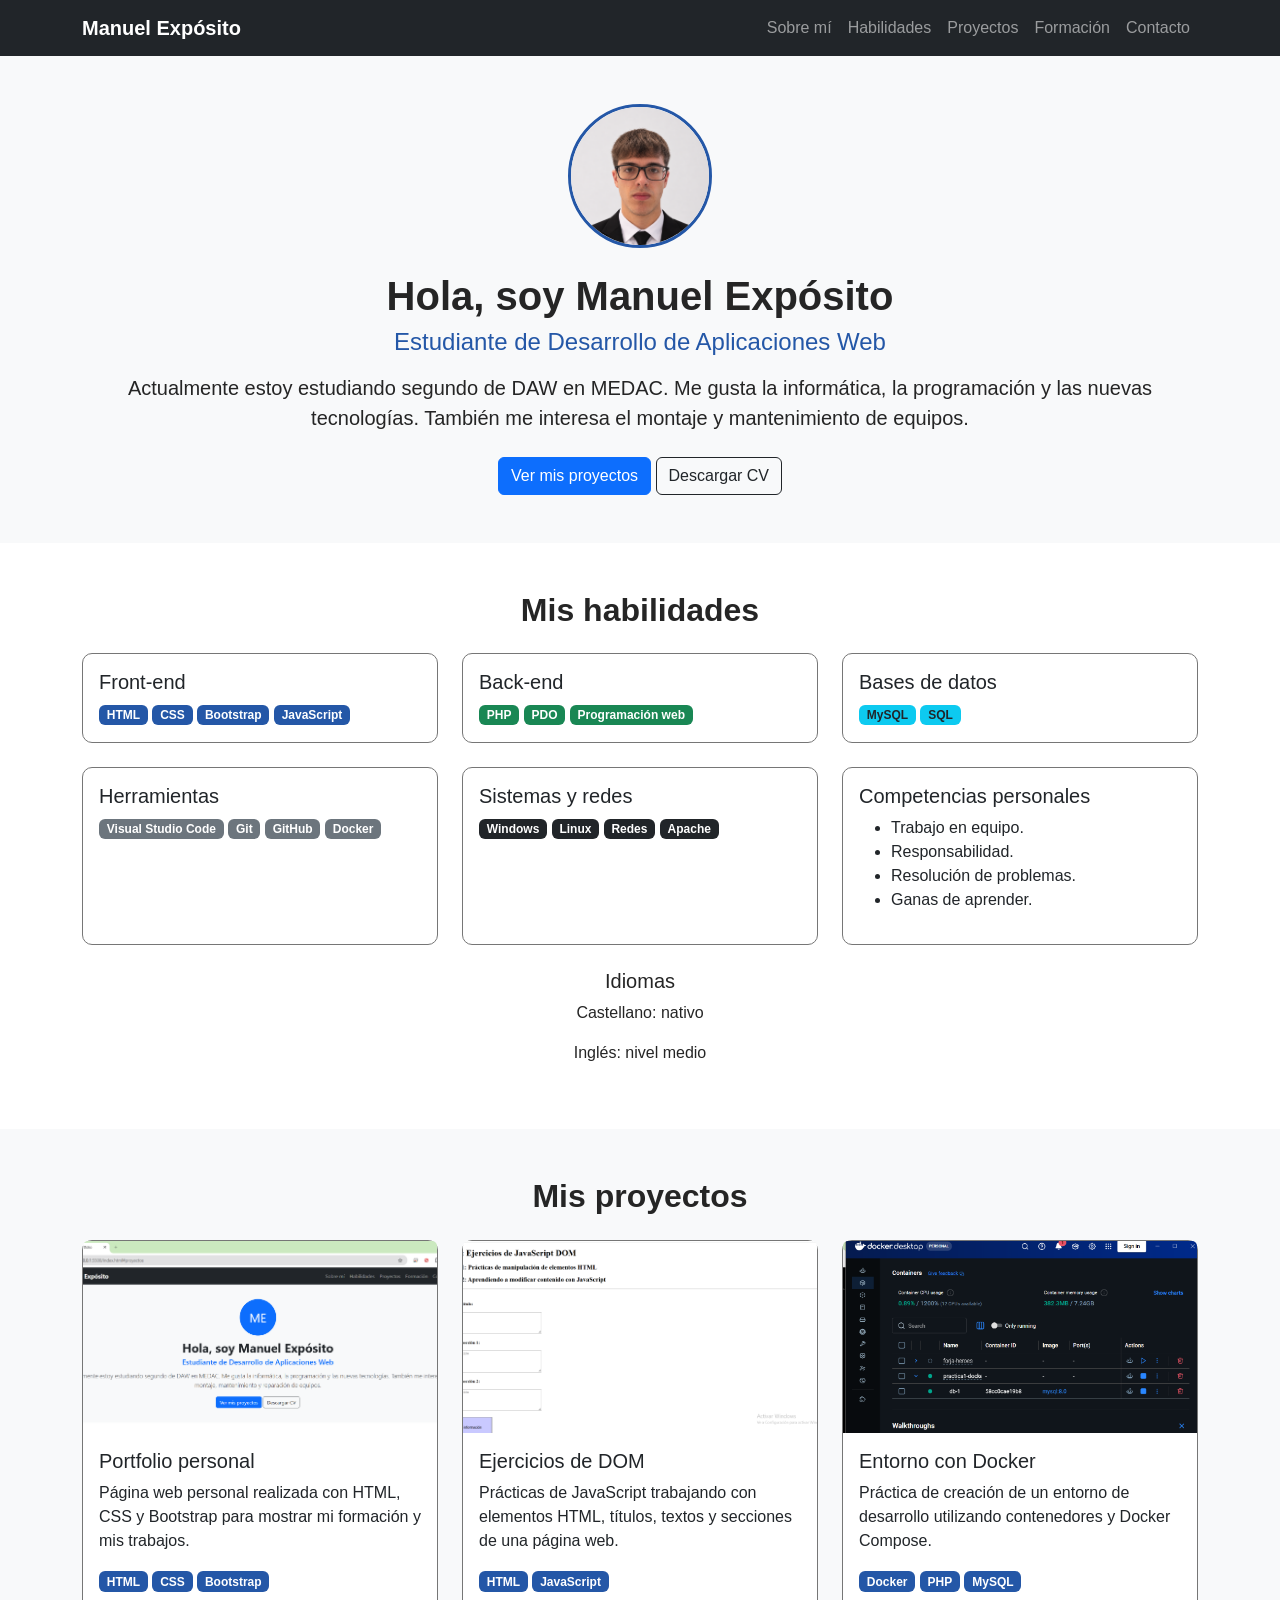
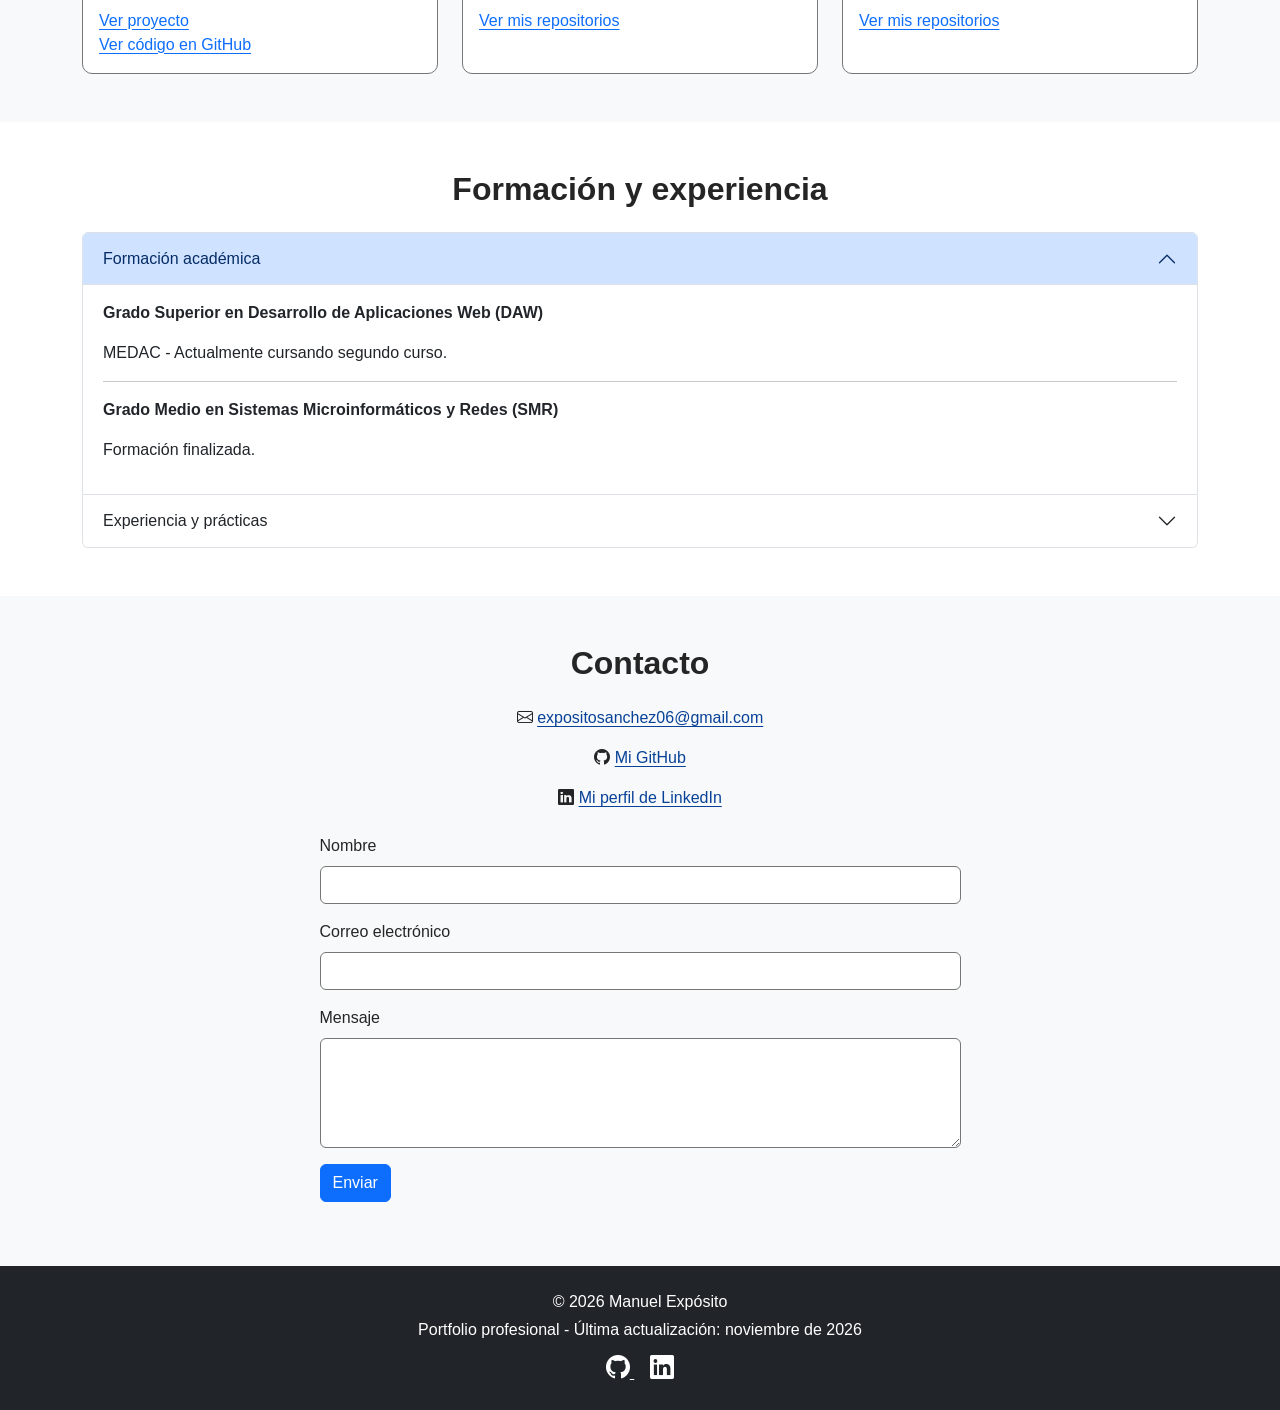
<file: index.html>
<!DOCTYPE html>
<html lang="es">

<head>
  <meta charset="UTF-8">
  <meta name="viewport" content="width=device-width, initial-scale=1.0">
  <meta name="description" content="Portfolio personal de Manuel Expósito, estudiante de Desarrollo de Aplicaciones Web.">

  <title>Manuel Expósito | Portfolio</title>

  <!-- Bootstrap -->
  <link href="https://cdn.jsdelivr.net/npm/bootstrap@5.3.8/dist/css/bootstrap.min.css" rel="stylesheet">

  <!-- Iconos -->
  <link rel="stylesheet" href="https://cdn.jsdelivr.net/npm/bootstrap-icons@1.13.1/font/bootstrap-icons.min.css">

  <!-- Mi CSS -->
  <link rel="stylesheet" href="css/estilos.css">
</head>

<body>

  <!-- Enlace para saltar directamente al contenido -->
  <a class="skip-link" href="#contenido">Saltar al contenido</a>

  <!-- Menú de navegación -->
  <nav class="navbar navbar-expand-lg navbar-dark bg-dark sticky-top">
    <div class="container">
      <a class="navbar-brand fw-bold" href="#sobre-mi">Manuel Expósito</a>

      <button class="navbar-toggler" type="button"
        data-bs-toggle="collapse" data-bs-target="#menu"
        aria-controls="menu" aria-expanded="false"
        aria-label="Abrir o cerrar el menú de navegación">
        <span class="navbar-toggler-icon" aria-hidden="true"></span>
      </button>

      <div class="collapse navbar-collapse" id="menu">
        <ul class="navbar-nav ms-auto">
          <li class="nav-item">
            <a class="nav-link" href="#sobre-mi">Sobre mí</a>
          </li>
          <li class="nav-item">
            <a class="nav-link" href="#habilidades">Habilidades</a>
          </li>
          <li class="nav-item">
            <a class="nav-link" href="#proyectos">Proyectos</a>
          </li>
          <li class="nav-item">
            <a class="nav-link" href="#formacion">Formación</a>
          </li>
          <li class="nav-item">
            <a class="nav-link" href="#contacto">Contacto</a>
          </li>
        </ul>
      </div>
    </div>
  </nav>

  <main id="contenido">

    <!-- Presentación -->
    <header id="sobre-mi" class="py-5 text-center bg-light">
      <div class="container">

        <!-- Fotografía personal -->
        <img src="img/foto-manuel.png"
          alt="Fotografía de Manuel Expósito"
          class="foto-perfil img-fluid rounded-circle mx-auto mb-4">

        <h1 class="fw-bold">Hola, soy Manuel Expósito</h1>

        <h2 class="h4 text-primary">
          Estudiante de Desarrollo de Aplicaciones Web
        </h2>

        <p class="lead mt-3">
          Actualmente estoy estudiando segundo de DAW en MEDAC.
          Me gusta la informática, la programación y las nuevas tecnologías.
          También me interesa el montaje y mantenimiento de equipos.
        </p>

        <a href="#proyectos" class="btn btn-primary mt-2">
          Ver mis proyectos
        </a>

        <a href="docs/cv.pdf" class="btn btn-outline-dark mt-2" download>
          Descargar CV
        </a>

      </div>
    </header>

    <!-- Habilidades -->
    <section id="habilidades" class="py-5">
      <div class="container">

        <h2 class="text-center mb-4">Mis habilidades</h2>

        <div class="row g-4">

          <div class="col-md-6 col-lg-4">
            <div class="card h-100">
              <div class="card-body">
                <h3 class="h5">Front-end</h3>
                <span class="badge bg-primary">HTML</span>
                <span class="badge bg-primary">CSS</span>
                <span class="badge bg-primary">Bootstrap</span>
                <span class="badge bg-primary">JavaScript</span>
              </div>
            </div>
          </div>

          <div class="col-md-6 col-lg-4">
            <div class="card h-100">
              <div class="card-body">
                <h3 class="h5">Back-end</h3>
                <span class="badge bg-success">PHP</span>
                <span class="badge bg-success">PDO</span>
                <span class="badge bg-success">Programación web</span>
              </div>
            </div>
          </div>

          <div class="col-md-6 col-lg-4">
            <div class="card h-100">
              <div class="card-body">
                <h3 class="h5">Bases de datos</h3>
                <span class="badge bg-info text-dark">MySQL</span>
                <span class="badge bg-info text-dark">SQL</span>
              </div>
            </div>
          </div>

          <div class="col-md-6 col-lg-4">
            <div class="card h-100">
              <div class="card-body">
                <h3 class="h5">Herramientas</h3>
                <span class="badge bg-secondary">Visual Studio Code</span>
                <span class="badge bg-secondary">Git</span>
                <span class="badge bg-secondary">GitHub</span>
                <span class="badge bg-secondary">Docker</span>
              </div>
            </div>
          </div>

          <div class="col-md-6 col-lg-4">
            <div class="card h-100">
              <div class="card-body">
                <h3 class="h5">Sistemas y redes</h3>
                <span class="badge bg-dark">Windows</span>
                <span class="badge bg-dark">Linux</span>
                <span class="badge bg-dark">Redes</span>
                <span class="badge bg-dark">Apache</span>
              </div>
            </div>
          </div>

          <div class="col-md-6 col-lg-4">
            <div class="card h-100">
              <div class="card-body">
                <h3 class="h5">Competencias personales</h3>
                <ul>
                  <li>Trabajo en equipo.</li>
                  <li>Responsabilidad.</li>
                  <li>Resolución de problemas.</li>
                  <li>Ganas de aprender.</li>
                </ul>
              </div>
            </div>
          </div>

        </div>

        <div class="mt-4 text-center">
          <h3 class="h5">Idiomas</h3>
          <p>Castellano: nativo</p>
          <p>Inglés: nivel medio</p>
        </div>

      </div>
    </section>

    <!-- Proyectos -->
    <section id="proyectos" class="py-5 bg-light">
      <div class="container">

        <h2 class="text-center mb-4">Mis proyectos</h2>

        <div class="row g-4">

          <!-- Proyecto 1 -->
          <div class="col-md-4">
            <div class="card h-100">
              <img src="img/proyecto1.png"
                class="card-img-top img-fluid"
                alt="Captura de mi portfolio personal">

              <div class="card-body">
                <h3 class="h5">Portfolio personal</h3>

                <p>
                  Página web personal realizada con HTML, CSS y Bootstrap
                  para mostrar mi formación y mis trabajos.
                </p>

                <span class="badge bg-primary">HTML</span>
                <span class="badge bg-primary">CSS</span>
                <span class="badge bg-primary">Bootstrap</span>

                <div class="mt-3">
                  <a href="https://expositosanchez06-a11y.github.io/portfolio/"
                    target="_blank" rel="noopener noreferrer">
                    Ver proyecto
                  </a>
                  <br>
                  <a href="https://github.com/expositosanchez06-a11y/portfolio"
                    target="_blank" rel="noopener noreferrer">
                    Ver código en GitHub
                  </a>
                </div>
              </div>
            </div>
          </div>

          <!-- Proyecto 2 -->
          <div class="col-md-4">
            <div class="card h-100">
              <img src="img/proyecto2.png"
                class="card-img-top img-fluid"
                alt="Captura de mis ejercicios de JavaScript DOM">

              <div class="card-body">
                <h3 class="h5">Ejercicios de DOM</h3>

                <p>
                  Prácticas de JavaScript trabajando con elementos HTML,
                  títulos, textos y secciones de una página web.
                </p>

                <span class="badge bg-primary">HTML</span>
                <span class="badge bg-primary">JavaScript</span>

                <div class="mt-3">
                  <a href="https://github.com/expositosanchez06-a11y"
                    target="_blank" rel="noopener noreferrer">
                    Ver mis repositorios
                  </a>
                </div>
              </div>
            </div>
          </div>

          <!-- Proyecto 3 -->
          <div class="col-md-4">
            <div class="card h-100">
              <img src="img/proyecto3.png"
                class="card-img-top img-fluid"
                alt="Captura de mi entorno de Docker">

              <div class="card-body">
                <h3 class="h5">Entorno con Docker</h3>

                <p>
                  Práctica de creación de un entorno de desarrollo
                  utilizando contenedores y Docker Compose.
                </p>

                <span class="badge bg-primary">Docker</span>
                <span class="badge bg-primary">PHP</span>
                <span class="badge bg-primary">MySQL</span>

                <div class="mt-3">
                  <a href="https://github.com/expositosanchez06-a11y"
                    target="_blank" rel="noopener noreferrer">
                    Ver mis repositorios
                  </a>
                </div>
              </div>
            </div>
          </div>

        </div>
      </div>
    </section>

    <!-- Formación y experiencia -->
    <section id="formacion" class="py-5">
      <div class="container">

        <h2 class="text-center mb-4">Formación y experiencia</h2>

        <div class="accordion" id="acordeonFormacion">

          <div class="accordion-item">
            <h3 class="accordion-header">
              <button class="accordion-button" type="button"
                data-bs-toggle="collapse"
                data-bs-target="#estudios"
                aria-expanded="true"
                aria-controls="estudios">
                Formación académica
              </button>
            </h3>

            <div id="estudios"
              class="accordion-collapse collapse show"
              data-bs-parent="#acordeonFormacion">

              <div class="accordion-body">
                <p>
                  <strong>Grado Superior en Desarrollo de Aplicaciones Web (DAW)</strong>
                </p>

                <p>MEDAC - Actualmente cursando segundo curso.</p>

                <hr>

                <p>
                  <strong>Grado Medio en Sistemas Microinformáticos y Redes (SMR)</strong>
                </p>

                <p>Formación finalizada.</p>
              </div>
            </div>
          </div>

          <div class="accordion-item">
            <h3 class="accordion-header">
              <button class="accordion-button collapsed" type="button"
                data-bs-toggle="collapse"
                data-bs-target="#experiencia"
                aria-expanded="false"
                aria-controls="experiencia">
                Experiencia y prácticas
              </button>
            </h3>

            <div id="experiencia"
              class="accordion-collapse collapse"
              data-bs-parent="#acordeonFormacion">

              <div class="accordion-body">
                <p>
                  <strong>DMSAS - Hospital Universitario Virgen del Rocío</strong>
                </p>

                <p>Sevilla | 2024-2026</p>

                <p>
                  Realicé prácticas durante dos años seguidos.
                  Durante este tiempo pude conocer mejor el trabajo
                  diario de un entorno informático y aprender de los
                  profesionales del equipo.
                </p>
              </div>
            </div>
          </div>

        </div>
      </div>
    </section>

    <!-- Contacto -->
    <section id="contacto" class="py-5 bg-light">
      <div class="container">

        <h2 class="text-center mb-4">Contacto</h2>

        <div class="text-center mb-4">
          <p>
            <i class="bi bi-envelope" aria-hidden="true"></i>
            <a href="mailto:expositosanchez06@gmail.com">
              expositosanchez06@gmail.com
            </a>
          </p>

          <p>
            <i class="bi bi-github" aria-hidden="true"></i>
            <a href="https://github.com/expositosanchez06-a11y"
              target="_blank" rel="noopener noreferrer">
              Mi GitHub
            </a>
          </p>

          <p>
            <i class="bi bi-linkedin" aria-hidden="true"></i>
            <a href="https://www.linkedin.com/in/manuel-exposito-sanchez-06b359231/"
              target="_blank" rel="noopener noreferrer">
              Mi perfil de LinkedIn
            </a>
          </p>
        </div>

        <div class="row justify-content-center">
          <div class="col-md-7">

            <form id="formularioContacto" class="needs-validation" novalidate>

              <div class="mb-3">
                <label for="nombre" class="form-label">Nombre</label>
                <input type="text" class="form-control" id="nombre"
                  name="nombre" autocomplete="name" required>

                <div class="invalid-feedback">
                  Escribe tu nombre.
                </div>
              </div>

              <div class="mb-3">
                <label for="email" class="form-label">Correo electrónico</label>
                <input type="email" class="form-control" id="email"
                  name="email" autocomplete="email" required>

                <div class="invalid-feedback">
                  Escribe un correo electrónico válido.
                </div>
              </div>

              <div class="mb-3">
                <label for="mensaje" class="form-label">Mensaje</label>
                <textarea class="form-control" id="mensaje" name="mensaje"
                  rows="4" required></textarea>

                <div class="invalid-feedback">
                  Escribe un mensaje.
                </div>
              </div>

              <button type="submit" class="btn btn-primary">
                Enviar
              </button>

              <p id="respuestaFormulario" class="mt-3" aria-live="polite"></p>

            </form>
          </div>
        </div>
      </div>
    </section>

  </main>

  <!-- Pie de página -->
  <footer class="bg-dark text-white text-center py-4">
    <div class="container">

      <p class="mb-1">© 2026 Manuel Expósito</p>

      <p class="mb-2">
        Portfolio profesional - Última actualización: noviembre de 2026
      </p>

      <a href="https://github.com/expositosanchez06-a11y"
        target="_blank"
        rel="noopener noreferrer"
        class="text-white me-3"
        aria-label="Visitar mi perfil de GitHub">
        <i class="bi bi-github fs-4" aria-hidden="true"></i>
      </a>

      <a href="https://www.linkedin.com/in/manuel-exposito-sanchez-06b359231/"
        target="_blank"
        rel="noopener noreferrer"
        class="text-white"
        aria-label="Visitar mi perfil de LinkedIn">
        <i class="bi bi-linkedin fs-4" aria-hidden="true"></i>
      </a>

    </div>
  </footer>

  <!-- Bootstrap -->
  <script src="https://cdn.jsdelivr.net/npm/bootstrap@5.3.8/dist/js/bootstrap.bundle.min.js"></script>

  <script src="js/main.js"></script>

  <!-- Validación del formulario -->
  <script>
    const formulario = document.getElementById("formularioContacto");

    formulario.addEventListener("submit", function(event) {

      event.preventDefault();

      if (!formulario.checkValidity()) {
        event.stopPropagation();
      } else {
        document.getElementById("respuestaFormulario").textContent =
          "El formulario está validado. Para enviar mensajes reales hace falta conectarlo a un servicio.";
      }

      formulario.classList.add("was-validated");

    });
  </script>

</body>
</html>
</file>
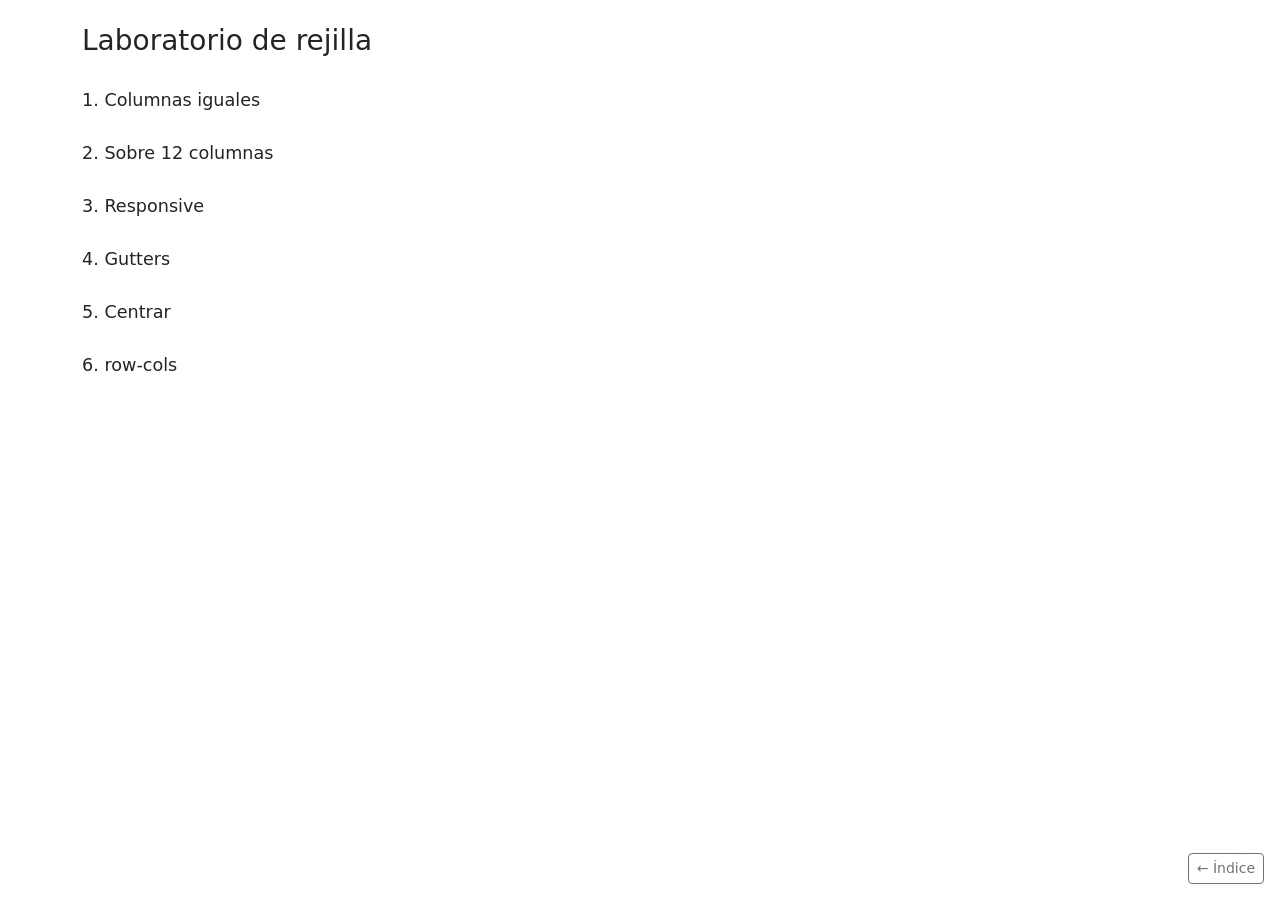
<file: ej03-grid/index.html>
<!doctype html>
<html lang="es">
<head>
  <meta charset="utf-8">
  <meta name="viewport" content="width=device-width, initial-scale=1">
  <title>Ejercicio 3 · Laboratorio de rejilla</title>

  <!-- CSS de Bootstrap 5.3.8 (CDN) -->
  <link rel="stylesheet"
        href="https://cdn.jsdelivr.net/npm/bootstrap@5.3.8/dist/css/bootstrap.min.css">

  <!-- Estilo SOLO para ver las columnas en este ejercicio (ya está hecho) -->
  <style>
    .demo .row > [class*="col"] { padding: 1rem; border: 1px solid #b9a6d9; background: #f4f1f9; }
    .demo h2 { margin-top: 2rem; font-size: 1.1rem; }
  </style>
</head>
<body>

  <!-- ============================================================
       EJERCICIO 3 · Laboratorio de rejilla (Grid)
       Usa el modo responsive de las DevTools (Ctrl + Shift + M)
       ============================================================ -->

  <div class="container demo py-4">
    <h1 class="h3">Laboratorio de rejilla</h1>

    <!-- PASO 1: tres columnas iguales (col) -->
    <h2>1. Columnas iguales</h2>


    <!-- PASO 2: contenido principal 8 + lateral 4 -->
    <h2>2. Sobre 12 columnas</h2>


    <!-- PASO 3: 4 cajas → 1 por fila en móvil, 2 en tablet (md), 4 en escritorio (lg) -->
    <h2>3. Responsive</h2>


    <!-- PASO 4: separación entre columnas con g-3 -->
    <h2>4. Gutters</h2>


    <!-- PASO 5: una columna centrada de dos formas: offset-md-3 y justify-content-center -->
    <h2>5. Centrar</h2>


    <!-- PASO 6: row-cols-2 row-cols-md-4 -->
    <h2>6. row-cols</h2>


    <!-- RETO: maqueta de periódico (cabecera 12 · artículo 8 + lateral 4 · 3 noticias) -->

  </div>

  <!-- Botón para volver al índice del proyecto (puedes dejarlo) -->
  <a href="../index.html" class="btn btn-sm btn-outline-secondary position-fixed bottom-0 end-0 m-3 z-3">← Índice</a>

  <!-- JS de Bootstrap (incluye Popper). Siempre al final del body -->
  <script src="https://cdn.jsdelivr.net/npm/bootstrap@5.3.8/dist/js/bootstrap.bundle.min.js"></script>
</body>
</html>
</file>
<file: css/estilos.css>
/* ==================================================
   ESTILOS PROPIOS DEL PORTFOLIO
   ================================================== */

/* Colores principales */
:root {
  --bs-primary: #2457a7;
  --bs-primary-rgb: 36, 87, 167;
}

/* Desplazamiento suave */
html {
  scroll-behavior: smooth;
}

/* Evitar que los títulos queden tapados por el menú */
section {
  scroll-margin-top: 5rem;
}

/* Estilo general */
body {
  font-family: Arial, sans-serif;
  color: #252525;
}

/* Fotografía de presentación */
.foto-perfil {
  width: 9rem;
  height: 9rem;
  object-fit: cover;
  object-position: center 30%;
  display: block;
  margin-left: auto;
  margin-right: auto;
  border: 3px solid #2457a7;
  border-radius: 50%;
}

/* Tarjetas */
.card {
  border: 1px solid #767676;
  border-radius: 0.625rem;
  transition: transform 0.2s;
}

.card:hover {
  transform: translateY(-0.25rem);
}

/* Imágenes de los proyectos */
.card-img-top {
  width: 100%;
  height: 12rem;
  object-fit: cover;
}

/* Títulos */
h2 {
  font-weight: bold;
  margin-bottom: 1.5rem;
}

/* Enlaces */
a {
  text-underline-offset: 0.2rem;
}

/* Color de los enlaces de contacto */
#contacto .text-center a {
  color: #084298;
}

/* Foco visible al navegar con teclado */
a:focus-visible,
button:focus-visible,
input:focus-visible,
textarea:focus-visible {
  outline: 3px solid #b45309;
  outline-offset: 3px;
}

/* Enlace para saltar al contenido */
.skip-link {
  position: absolute;
  top: -100px;
  left: 10px;
  background-color: #ffffff;
  color: #252525;
  padding: 10px;
  z-index: 2000;
}

.skip-link:focus {
  top: 10px;
}

/* Contraste de los campos del formulario */
.form-control {
  border-color: #767676;
}

/* Adaptación a móviles */
@media (max-width: 576px) {
  .foto-perfil {
    width: 7rem;
    height: 7rem;
  }
}

/* Respetar la preferencia de reducir movimiento */
@media (prefers-reduced-motion: reduce) {
  html {
    scroll-behavior: auto;
  }

  .card {
    transition: none;
  }
}
</file>
